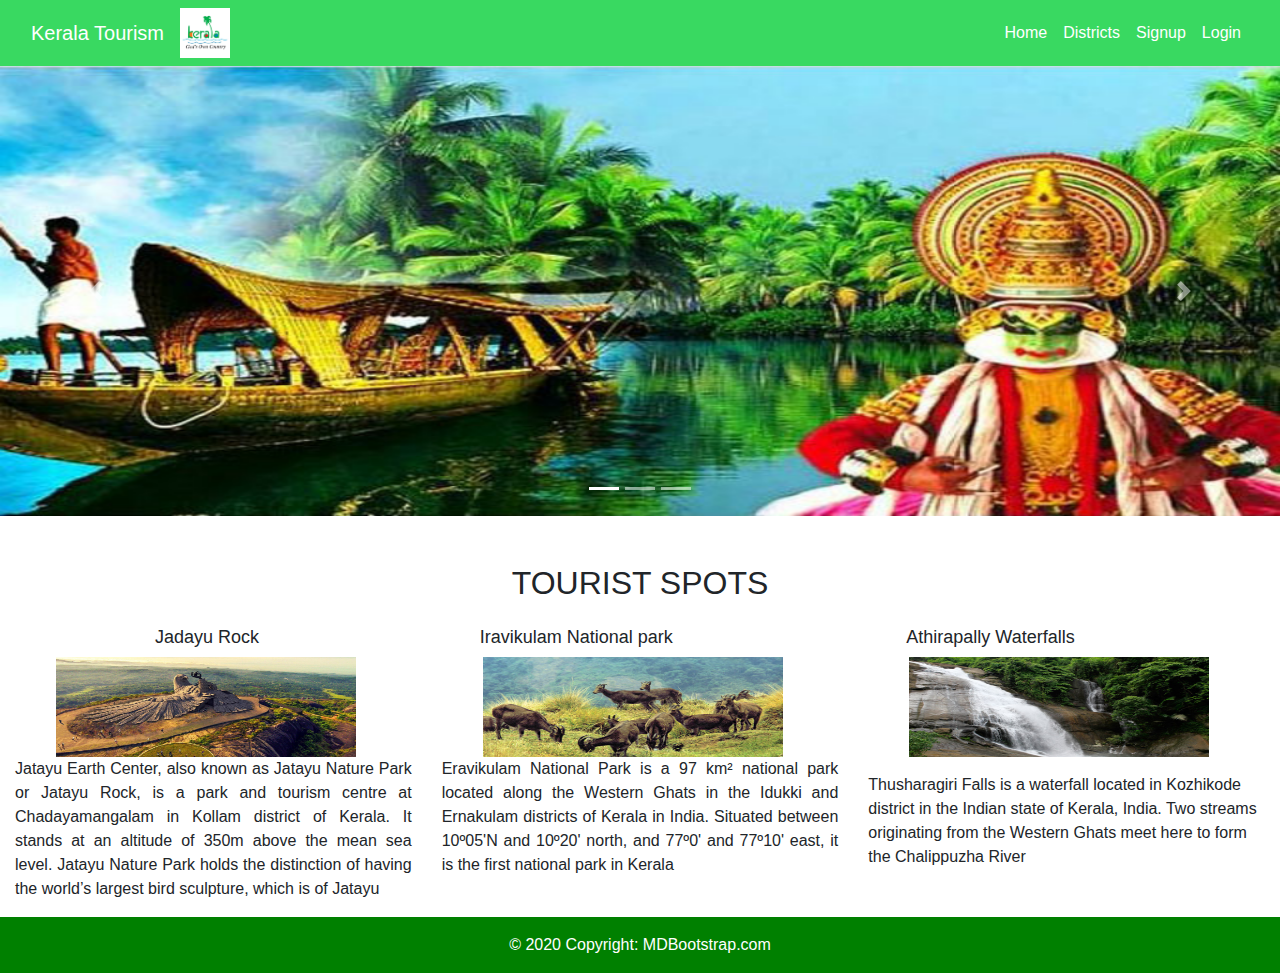
<file: index.html>
<!DOCTYPE html>
<html lang="en">
<head>
    <meta charset="UTF-8">
    <meta http-equiv="X-UA-Compatible" content="IE=edge">
    <meta name="viewport" content="width=device-width, initial-scale=1.0">
    <link href="css/bootstrap.css" rel="stylesheet">
    <link href="css/style.css" rel="stylesheet">
    <title>Kerala Tourism</title>
</head>
<body>
    <!----nav bar-->
    <nav class="navbar navbar-expand-lg bg-light nav_color">
        <div class="container-fluid" >
          <a class="navbar-brand" style="color:white">Kerala Tourism</a>
          <img src="./images/ogo.jpg" style="width:50px;height:50px;"/>
          <button class="navbar-toggler" type="button" data-bs-toggle="collapse" data-bs-target="#navbarSupportedContent" aria-controls="navbarSupportedContent" aria-expanded="false" aria-label="Toggle navigation">
            <span class="navbar-toggler-icon"></span>
          </button>
          <div class="collapse navbar-collapse menu" id="navbarSupportedContent">
            
            <ul class="navbar-nav me-auto mb-2 mb-lg-0 navbar-nav ml-auto">
              <li class="nav-item">
                <a class="nav-link active" aria-current="page" href="index.html" style="color:white">Home</a>
              </li>
              <li class="nav-item">
                <a class="nav-link" href="Districts.html" style="color:white">Districts</a>
              </li>
              <li class="nav-item">
                <a class="nav-link" href="signup.html" style="color:white">Signup</a>
              </li>
              
              <li class="nav-item">
                <a class="nav-link" href="login.html" style="color:white">Login</a>
              </li>
            </ul>
            
          </div>
        </div>
      </nav>
<!-----navbar ends-->
<!-----Carousal starts-->
<div id="demo" class="carousel slide" data-ride="carousel">

    <!-- Indicators -->
    <ul class="carousel-indicators">
      <li data-target="#demo" data-slide-to="0" class="active"></li>
      <li data-target="#demo" data-slide-to="1"></li>
      <li data-target="#demo" data-slide-to="2"></li>
    </ul>
    
    <!-- The slideshow -->
    <div class="carousel-inner">
      <div class="carousel-item active">
        <img src="images/kerala1.jpg" alt="Los Angeles" width="1100" height="450">
      </div>
      <div class="carousel-item">
        <img src="images/a.jpeg" alt="Chicago" width="1100" height="450">
      </div>
      <div class="carousel-item">
        <img src="images/b.jpg" alt="New York" width="1100" height="450">
      </div>
    </div>
    
    <!-- Left and right controls -->
    <a class="carousel-control-prev" href="#demo" data-slide="prev">
      <span class="carousel-control-prev-icon"></span>
    </a>
    <a class="carousel-control-next" href="#demo" data-slide="next">
      <span class="carousel-control-next-icon"></span>
    </a>
  </div>
  <!-----Carousal ends-->
<br>
<br>
 <!-----grid starts-->
  <div class="container-fluid">
   <div class="row">
    <div class="col-sm-12"><h2 style="text-align:center;margin-bottom: 25px;">TOURIST SPOTS</h2></div>
            <div class="col-sm-4"><h4 style="margin-left:140px;">Jadayu Rock</h4>
                <img src="images/Jadayu.jpg" style="width:300px;height:100px;margin-left:41px;"/>
            <p style="text-align: justify;">Jatayu Earth Center, also known as Jatayu Nature Park or Jatayu Rock, is a park and tourism centre 
                at Chadayamangalam in Kollam district of Kerala. It stands at an altitude of 350m above the mean sea level. 
                Jatayu Nature Park holds the distinction of having the world’s
                 largest bird sculpture, which is of Jatayu</p>
            </div>
            <div class="col-sm-4"><h4 style="margin-left:38px;">Iravikulam National park</h4>
                <img src="images/iravi.jpg" style="width:300px;height:100px;margin-left:41px;"/>
            <p style="text-align: justify;">Eravikulam National Park is a 97 km² national park located along the Western Ghats in the Idukki and Ernakulam districts of Kerala in India. Situated between 10º05'N and 10º20' north, 
                and 77º0' and 77º10' east, it is the first national park in Kerala</p>
            </div>
            <div class="col-sm-4"><h4 style="margin-left:38px;">Athirapally Waterfalls</h4>
                <img src="images/thusharigiri.jpg" style="width:300px;height:100px;margin-left:41px;"/>
            <p style="text-align: justify;"></p>Thusharagiri Falls is a waterfall located in Kozhikode district in the Indian state of Kerala, 
            India. Two streams originating from the Western Ghats meet here to form the Chalippuzha River</p>
            </div>
     </div>
    </div>
     <!-----grid ends-->

    <!-- Footer -->
<!-- Footer -->
<footer class="page-footer font-small blue" style="background-color: green;">

    <!-- Copyright -->
    <div class="footer-copyright text-center py-3" style="color: white;">© 2020 Copyright:
      <a href="/" style="color: white;"> MDBootstrap.com</a>
    </div>
    <!-- Copyright -->
  
  </footer>
  <!-- Footer -->
    <script src="https://ajax.googleapis.com/ajax/libs/jquery/1.12.4/jquery.min.js"></script>
    <script src="js/bootstrap.js"></script>    


</body>
</html>
</file>
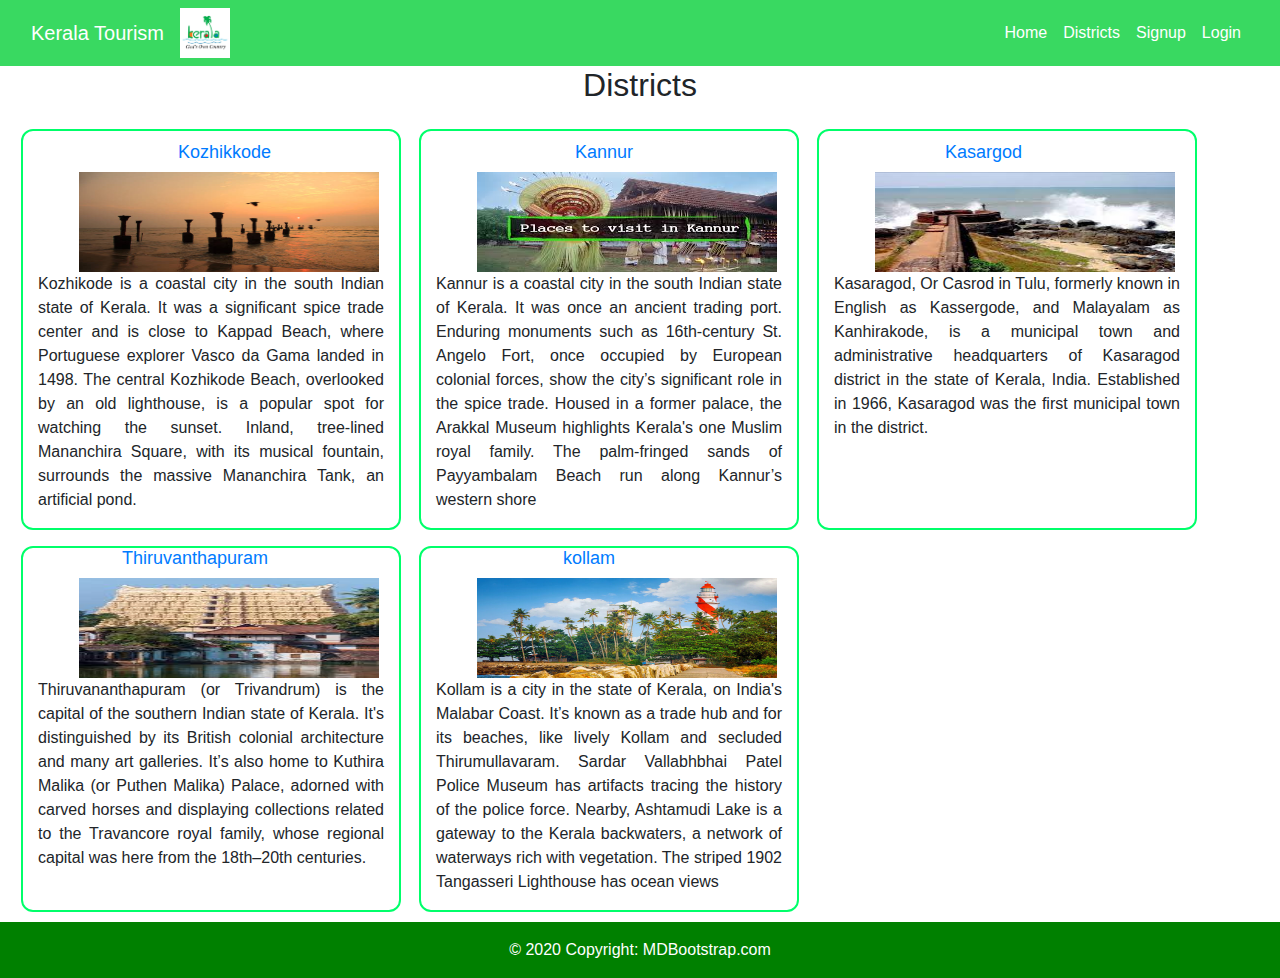
<file: Districts.html>
<!DOCTYPE html>
<html lang="en">
<head>
    <meta charset="UTF-8">
    <meta http-equiv="X-UA-Compatible" content="IE=edge">
    <meta name="viewport" content="width=device-width, initial-scale=1.0">
    <link href="css/bootstrap.css" rel="stylesheet">
    <link href="css/style.css" rel="stylesheet">
    <title>Kerala Tourism</title>
</head>
<body>
    <!----nav bar-->
    <nav class="navbar navbar-expand-lg bg-light nav_color">
        <div class="container-fluid" >
          <a class="navbar-brand" style="color:white">Kerala Tourism</a>
          <img src="./images/ogo.jpg" style="width:50px;height:50px;"/>
          <button class="navbar-toggler" type="button" data-bs-toggle="collapse" data-bs-target="#navbarSupportedContent" aria-controls="navbarSupportedContent" aria-expanded="false" aria-label="Toggle navigation">
            <span class="navbar-toggler-icon"></span>
          </button>
          <div class="collapse navbar-collapse menu" id="navbarSupportedContent">
            
            <ul class="navbar-nav me-auto mb-2 mb-lg-0 navbar-nav ml-auto">
              <li class="nav-item">
                <a class="nav-link active" aria-current="page" href="index.html" style="color:white">Home</a>
              </li>
              <li class="nav-item">
                <a class="nav-link" href="Districts.html" style="color:white">Districts</a>
              </li>
              <li class="nav-item">
                <a class="nav-link" href="signup.html" style="color:white">Signup</a>
              </li>
              
              <li class="nav-item">
                <a class="nav-link" href="login.html" style="color:white">Login</a>
              </li>
            </ul>
            
          </div>
        </div>
      </nav>
<!-----navbar ends-->

 <!-----grid starts-->
  <div class="container">
   <div class="row">
    <div class="col-sm-12"><h2 style="text-align:center;margin-bottom: 25px;">Districts</h2></div>
            <div class="col-sm-4" style=" border: 2px solid #00ff6a;
            border-radius: 12px;margin-left:-49px;"><h4 style="margin-left:140px;padding-top: 11px;"><a href="kozhikkode.html">Kozhikkode</a></h4>
                <img src="images/calicut.jpg" style="width:300px;height:100px;margin-left:41px;"/>
            <p style="text-align: justify;">Kozhikode is a coastal city in the south Indian state of Kerala. 
                It was a significant spice trade center and is close to Kappad Beach, where Portuguese explorer Vasco da Gama landed in 1498.
                 The central Kozhikode Beach, overlooked by an old lighthouse, is a popular spot for watching the sunset. Inland, tree-lined 
                 Mananchira Square, 
                with its musical fountain, surrounds the massive Mananchira Tank, an artificial pond. </p>
            </div>
            <div class="col-sm-4" style=" border: 2px solid #00ff6a;
            border-radius: 12px;margin-left: 18px;"><h4 style="margin-left:38px;padding-top: 11px;"><a href="kannur.html" style="margin-left:101px;">Kannur</a></h4>
                <img src="images/kannur.jpg" style="width:300px;height:100px;margin-left:41px;"/>
            <p style="text-align: justify;">Kannur is a coastal city in the south Indian state of Kerala. It was once an ancient trading port. Enduring monuments such as 16th-century St. Angelo Fort, once occupied by European colonial forces, show the city’s significant role in the spice trade. Housed in a former palace, the Arakkal Museum highlights Kerala's one Muslim royal family. 
            The palm-fringed sands of Payyambalam Beach run along Kannur’s western shore</p>
            </div>
            <div class="col-sm-4" style="border: 2px solid #00ff6a;
            border-radius: 12px;margin-left: 18px;"><h4 style="margin-left:38px; padding-top: 11px;"><a href="kasargod.html" style="margin-left:73px;">Kasargod</a></h4>
                <img src="images/kasargod.jpg" style="width:300px;height:100px;margin-left:41px;"/>
            <p style="text-align: justify;">Kasaragod, Or Casrod in Tulu, formerly known in English as Kassergode, and Malayalam as Kanhirakode, is a municipal town and administrative headquarters of Kasaragod district in the state of Kerala, India. 
            Established in 1966, Kasaragod was the first municipal town in the district.</p>
            </div>

            <div class="col-sm-4" style="border: 2px solid #00ff6a;
            border-radius: 12px;margin-left:-49px;margin-top:16px;margin-bottom:10px;"><h4 style="margin-left:140px;"><a href="thiruvananthpuram.html" style="margin-left:-56px;">Thiruvanthapuram</a></h4>
                <img src="images/trivandrum.jpg" style="width:300px;height:100px;margin-left:41px;"/>
            <p style="text-align: justify;">Thiruvananthapuram (or Trivandrum) is the capital of the southern Indian state of Kerala. It's distinguished by its British colonial architecture and many art galleries. It’s also home to Kuthira Malika (or Puthen Malika) Palace, adorned with carved horses and displaying collections related to the Travancore royal family, whose regional 
                capital was here from the 18th–20th centuries. </p>
            </div>
            <div class="col-sm-4" style="border: 2px solid #00ff6a;
            border-radius: 12px;margin-left: 18px;margin-top:16px;margin-bottom:10px;"><h4 style="margin-left:38px;"><a href="kollam.html"style="margin-left:89px;" >kollam</a></h4>
                <img src="images/kollam.jpg" style="width:300px;height:100px;margin-left:41px;"/>
            <p style="text-align: justify;">Kollam is a city in the state of Kerala, on India's Malabar Coast. It’s known as a trade hub and for its beaches, like lively Kollam and secluded Thirumullavaram. Sardar Vallabhbhai Patel Police Museum has artifacts tracing the history of the police force. Nearby, Ashtamudi Lake is a gateway to the Kerala backwaters, 
                a network of waterways rich with vegetation. The striped 1902 Tangasseri Lighthouse has ocean views</p>
            </div>
     </div>
    </div>
     <!-----grid ends-->

    <!-- Footer -->
<!-- Footer -->
<footer class="page-footer font-small blue" style="background-color: green;">

    <!-- Copyright -->
    <div class="footer-copyright text-center py-3" style="color: white;">© 2020 Copyright:
      <a href="/" style="color: white;"> MDBootstrap.com</a>
    </div>
    <!-- Copyright -->
  
  </footer>
  <!-- Footer -->
    <script src="https://ajax.googleapis.com/ajax/libs/jquery/1.12.4/jquery.min.js"></script>
    <script src="js/bootstrap.js"></script>    


</body>
</html>
</file>
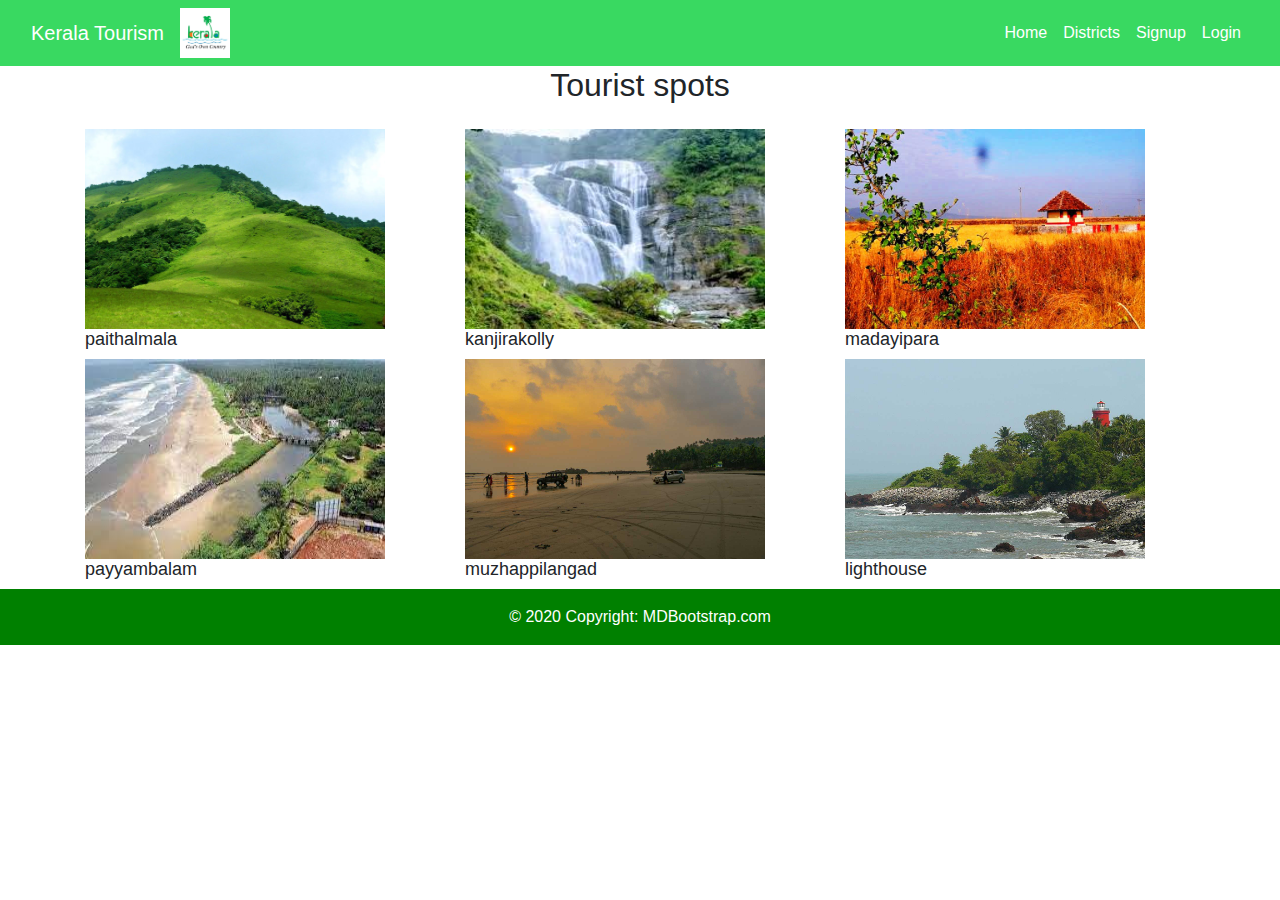
<file: kannur.html>
<!DOCTYPE html>
<html lang="en">
   <head>
      <meta charset="UTF-8">
      <meta http-equiv="X-UA-Compatible" content="IE=edge">
      <meta name="viewport" content="width=device-width, initial-scale=1.0">
      <link href="css/bootstrap.css" rel="stylesheet">
      <link href="css/style.css" rel="stylesheet">
      <title>Kerala Tourism</title>
   </head>
   <body>
      <!----nav bar-->
      <nav class="navbar navbar-expand-lg bg-light nav_color">
         <div class="container-fluid" >
            <a class="navbar-brand" style="color:white">Kerala Tourism</a>
            <img src="./images/ogo.jpg" style="width:50px;height:50px;"/>
            <button class="navbar-toggler" type="button" data-bs-toggle="collapse" data-bs-target="#navbarSupportedContent" aria-controls="navbarSupportedContent" aria-expanded="false" aria-label="Toggle navigation">
            <span class="navbar-toggler-icon"></span>
            </button>
            <div class="collapse navbar-collapse menu" id="navbarSupportedContent">
               <ul class="navbar-nav me-auto mb-2 mb-lg-0 navbar-nav ml-auto">
                  <li class="nav-item">
                     <a class="nav-link active" aria-current="page" href="index.html" style="color:white">Home</a>
                  </li>
                  <li class="nav-item">
                     <a class="nav-link" href="Districts.html" style="color:white">Districts</a>
                  </li>
                  <li class="nav-item">
                     <a class="nav-link" href="signup.html" style="color:white">Signup</a>
                  </li>
                  <li class="nav-item">
                     <a class="nav-link" href="login.html" style="color:white">Login</a>
                  </li>
               </ul>
            </div>
         </div>
      </nav>
      <!-----navbar ends-->
      <!-----grid starts-->
      <div class="container">
         <div class="row">
            <div class="col-sm-12">
               <h2 style="text-align:center;margin-bottom: 25px;">Tourist spots</h2>
            </div>
            <div class="col-sm-4" >
                <img src="images/paithalmala.jpg" style="width:300px;height:200px;"/>
                <h4>paithalmala</h4>
            </div>

           
             <div class="col-sm-4" >
                 <img src="images/kanjirakolly.jpg" style="width:300px;height:200px;"/>
                 <h4>kanjirakolly</h4>
             </div>

            
             <div class="col-sm-4" >
                 <img src="images/madayopara.jpg" style="width:300px;height:200px;"/>
                 <h4>madayipara</h4>
             </div>

             <div class="col-sm-4" >
                <img src="images/payyambalam.jpg" style="width:300px;height:200px;"/>
                <h4>payyambalam</h4>
            </div>

            <div class="col-sm-4" >
                <img src="images/muzhappilangad.jpg" style="width:300px;height:200px;"/>
                <h4>muzhappilangad</h4>
            </div>

            <div class="col-sm-4" >
                <img src="images/lighthouse.jpg" style="width:300px;height:200px;"/>
                <h4>lighthouse</h4>
            </div>
             
         </div>
      </div>
      <!-----grid ends-->
      <!-- Footer -->
      <!-- Footer -->
      <footer class="page-footer font-small blue" style="background-color: green;">
         <!-- Copyright -->
         <div class="footer-copyright text-center py-3" style="color: white;">© 2020 Copyright:
            <a href="/" style="color: white;"> MDBootstrap.com</a>
         </div>
         <!-- Copyright -->
      </footer>
      <!-- Footer -->
      <script src="https://ajax.googleapis.com/ajax/libs/jquery/1.12.4/jquery.min.js"></script>
      <script src="js/bootstrap.js"></script>    
   </body>
</html>
</file>
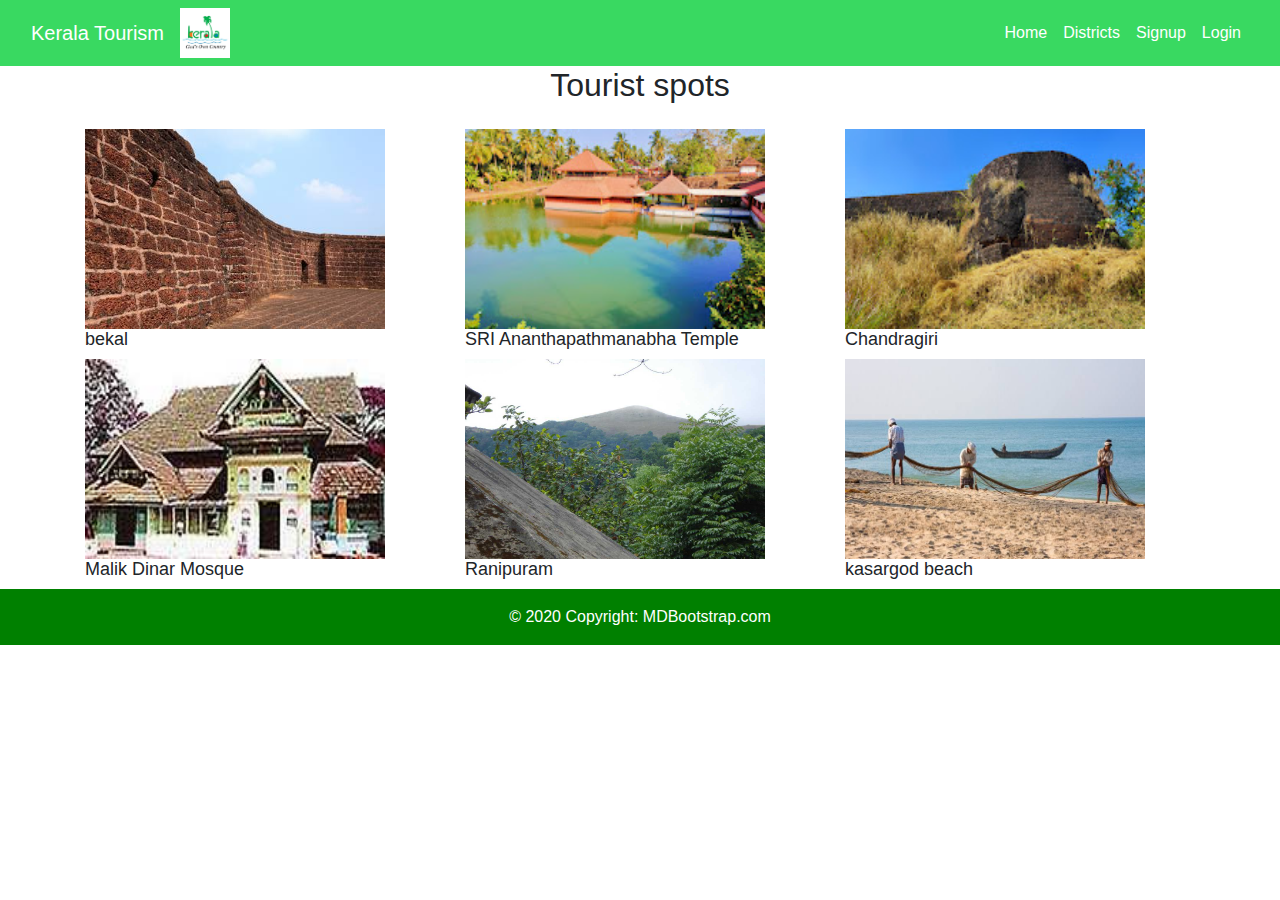
<file: kasargod.html>
<!DOCTYPE html>
<html lang="en">
   <head>
      <meta charset="UTF-8">
      <meta http-equiv="X-UA-Compatible" content="IE=edge">
      <meta name="viewport" content="width=device-width, initial-scale=1.0">
      <link href="css/bootstrap.css" rel="stylesheet">
      <link href="css/style.css" rel="stylesheet">
      <title>Kerala Tourism</title>
   </head>
   <body>
      <!----nav bar-->
      <nav class="navbar navbar-expand-lg bg-light nav_color">
         <div class="container-fluid" >
            <a class="navbar-brand" style="color:white">Kerala Tourism</a>
            <img src="./images/ogo.jpg" style="width:50px;height:50px;"/>
            <button class="navbar-toggler" type="button" data-bs-toggle="collapse" data-bs-target="#navbarSupportedContent" aria-controls="navbarSupportedContent" aria-expanded="false" aria-label="Toggle navigation">
            <span class="navbar-toggler-icon"></span>
            </button>
            <div class="collapse navbar-collapse menu" id="navbarSupportedContent">
               <ul class="navbar-nav me-auto mb-2 mb-lg-0 navbar-nav ml-auto">
                  <li class="nav-item">
                     <a class="nav-link active" aria-current="page" href="index.html" style="color:white">Home</a>
                  </li>
                  <li class="nav-item">
                     <a class="nav-link" href="Districts.html" style="color:white">Districts</a>
                  </li>
                  <li class="nav-item">
                     <a class="nav-link" href="signup.html" style="color:white">Signup</a>
                  </li>
                  <li class="nav-item">
                     <a class="nav-link" href="login.html" style="color:white">Login</a>
                  </li>
               </ul>
            </div>
         </div>
      </nav>
      <!-----navbar ends-->
      <!-----grid starts-->
      <div class="container">
         <div class="row">
            <div class="col-sm-12">
               <h2 style="text-align:center;margin-bottom: 25px;">Tourist spots</h2>
            </div>
            <div class="col-sm-4" >
                <img src="images/bekal.jpg" style="width:300px;height:200px;"/>
                <h4>bekal</h4>
            </div>

           
             <div class="col-sm-4" >
                 <img src="images/ananthapathmanabha.jpg" style="width:300px;height:200px;"/>
                 <h4>SRI Ananthapathmanabha Temple</h4>
             </div>

            
             <div class="col-sm-4" >
                 <img src="images/chandragiri.jpg" style="width:300px;height:200px;"/>
                 <h4>Chandragiri</h4>
             </div>

             <div class="col-sm-4" >
                <img src="images/malik_dinar.jpg" style="width:300px;height:200px;"/>
                <h4>Malik Dinar Mosque</h4>
            </div>

            <div class="col-sm-4" >
                <img src="images/ranipuram.jpg" style="width:300px;height:200px;"/>
                <h4>Ranipuram</h4>
            </div>

            <div class="col-sm-4" >
                <img src="images/kasargod_beach.jpg" style="width:300px;height:200px;"/>
                <h4>kasargod beach</h4>
            </div>
             
         </div>
      </div>
      <!-----grid ends-->
      <!-- Footer -->
      <!-- Footer -->
      <footer class="page-footer font-small blue" style="background-color: green;">
         <!-- Copyright -->
         <div class="footer-copyright text-center py-3" style="color: white;">© 2020 Copyright:
            <a href="/" style="color: white;"> MDBootstrap.com</a>
         </div>
         <!-- Copyright -->
      </footer>
      <!-- Footer -->
      <script src="https://ajax.googleapis.com/ajax/libs/jquery/1.12.4/jquery.min.js"></script>
      <script src="js/bootstrap.js"></script>    
   </body>
</html>
</file>
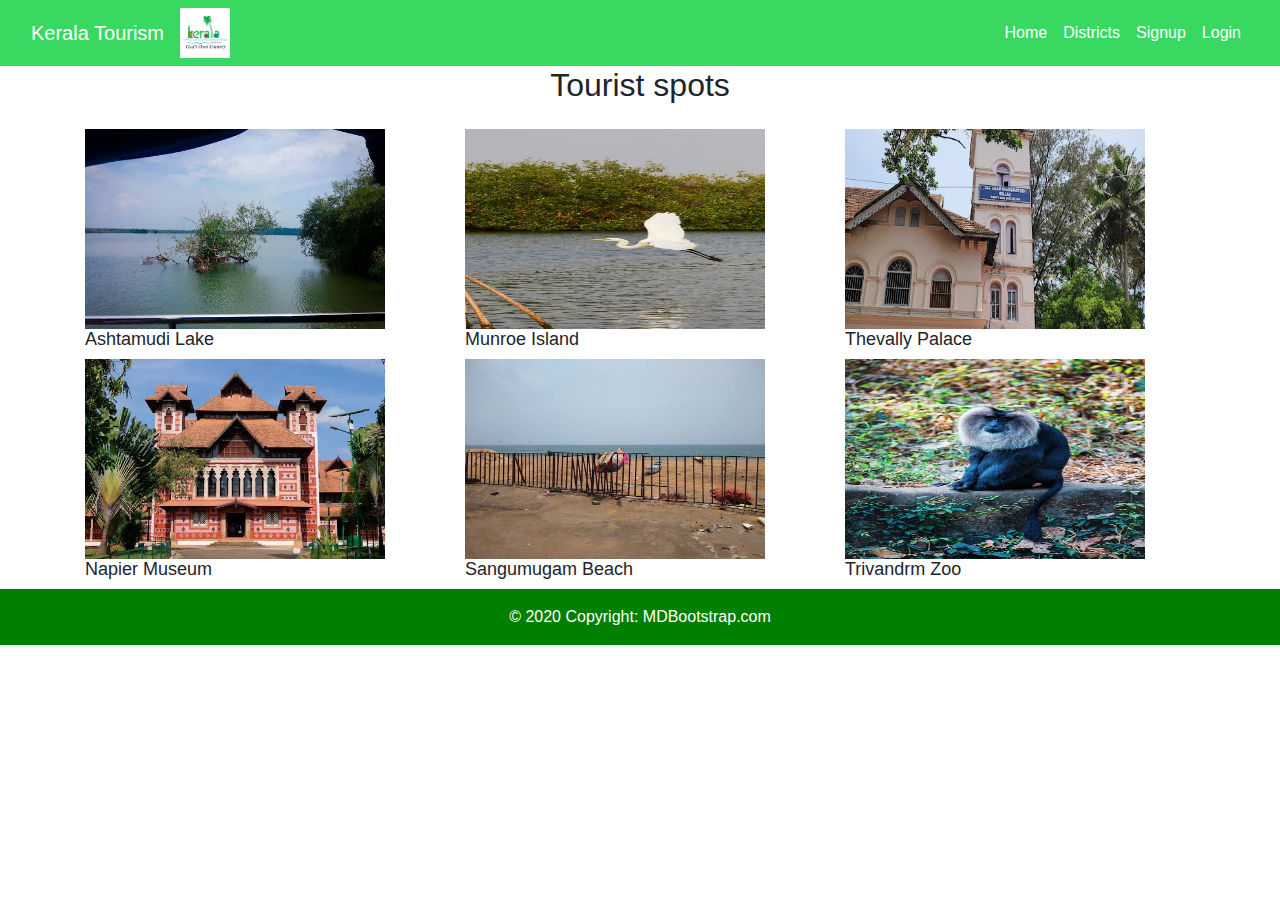
<file: kollam.html>
<!DOCTYPE html>
<html lang="en">
   <head>
      <meta charset="UTF-8">
      <meta http-equiv="X-UA-Compatible" content="IE=edge">
      <meta name="viewport" content="width=device-width, initial-scale=1.0">
      <link href="css/bootstrap.css" rel="stylesheet">
      <link href="css/style.css" rel="stylesheet">
      <title>Kerala Tourism</title>
   </head>
   <body>
      <!----nav bar-->
      <nav class="navbar navbar-expand-lg bg-light nav_color">
         <div class="container-fluid" >
            <a class="navbar-brand" style="color:white">Kerala Tourism</a>
            <img src="./images/ogo.jpg" style="width:50px;height:50px;"/>
            <button class="navbar-toggler" type="button" data-bs-toggle="collapse" data-bs-target="#navbarSupportedContent" aria-controls="navbarSupportedContent" aria-expanded="false" aria-label="Toggle navigation">
            <span class="navbar-toggler-icon"></span>
            </button>
            <div class="collapse navbar-collapse menu" id="navbarSupportedContent">
               <ul class="navbar-nav me-auto mb-2 mb-lg-0 navbar-nav ml-auto">
                  <li class="nav-item">
                     <a class="nav-link active" aria-current="page" href="index.html" style="color:white">Home</a>
                  </li>
                  <li class="nav-item">
                     <a class="nav-link" href="Districts.html" style="color:white">Districts</a>
                  </li>
                  <li class="nav-item">
                     <a class="nav-link" href="signup.html" style="color:white">Signup</a>
                  </li>
                  <li class="nav-item">
                     <a class="nav-link" href="login.html" style="color:white">Login</a>
                  </li>
               </ul>
            </div>
         </div>
      </nav>
      <!-----navbar ends-->
      <!-----grid starts-->
      <div class="container">
         <div class="row">
            <div class="col-sm-12">
               <h2 style="text-align:center;margin-bottom: 25px;">Tourist spots</h2>
            </div>
            <div class="col-sm-4" >
                <img src="images/ashtamudi.jpg" style="width:300px;height:200px;"/>
                <h4>Ashtamudi Lake</h4>
            </div>

           
             <div class="col-sm-4" >
                 <img src="images/munroe.jpg" style="width:300px;height:200px;"/>
                 <h4>Munroe Island</h4>
             </div>

            
             <div class="col-sm-4" >
                 <img src="images/thevally.jpg" style="width:300px;height:200px;"/>
                 <h4>Thevally Palace</h4>
             </div>

             <div class="col-sm-4" >
                <img src="images/napier.jpg" style="width:300px;height:200px;"/>
                <h4>Napier Museum</h4>
            </div>

            <div class="col-sm-4" >
                <img src="images/sangumugam.jpg" style="width:300px;height:200px;"/>
                <h4>Sangumugam Beach</h4>
            </div>

            <div class="col-sm-4" >
                <img src="images/trivandrm_zoo.jpg" style="width:300px;height:200px;"/>
                <h4>Trivandrm Zoo</h4>
            </div>
             
         </div>
      </div>
      <!-----grid ends-->
      <!-- Footer -->
      <!-- Footer -->
      <footer class="page-footer font-small blue" style="background-color: green;">
         <!-- Copyright -->
         <div class="footer-copyright text-center py-3" style="color: white;">© 2020 Copyright:
            <a href="/" style="color: white;"> MDBootstrap.com</a>
         </div>
         <!-- Copyright -->
      </footer>
      <!-- Footer -->
      <script src="https://ajax.googleapis.com/ajax/libs/jquery/1.12.4/jquery.min.js"></script>
      <script src="js/bootstrap.js"></script>    
   </body>
</html>
</file>
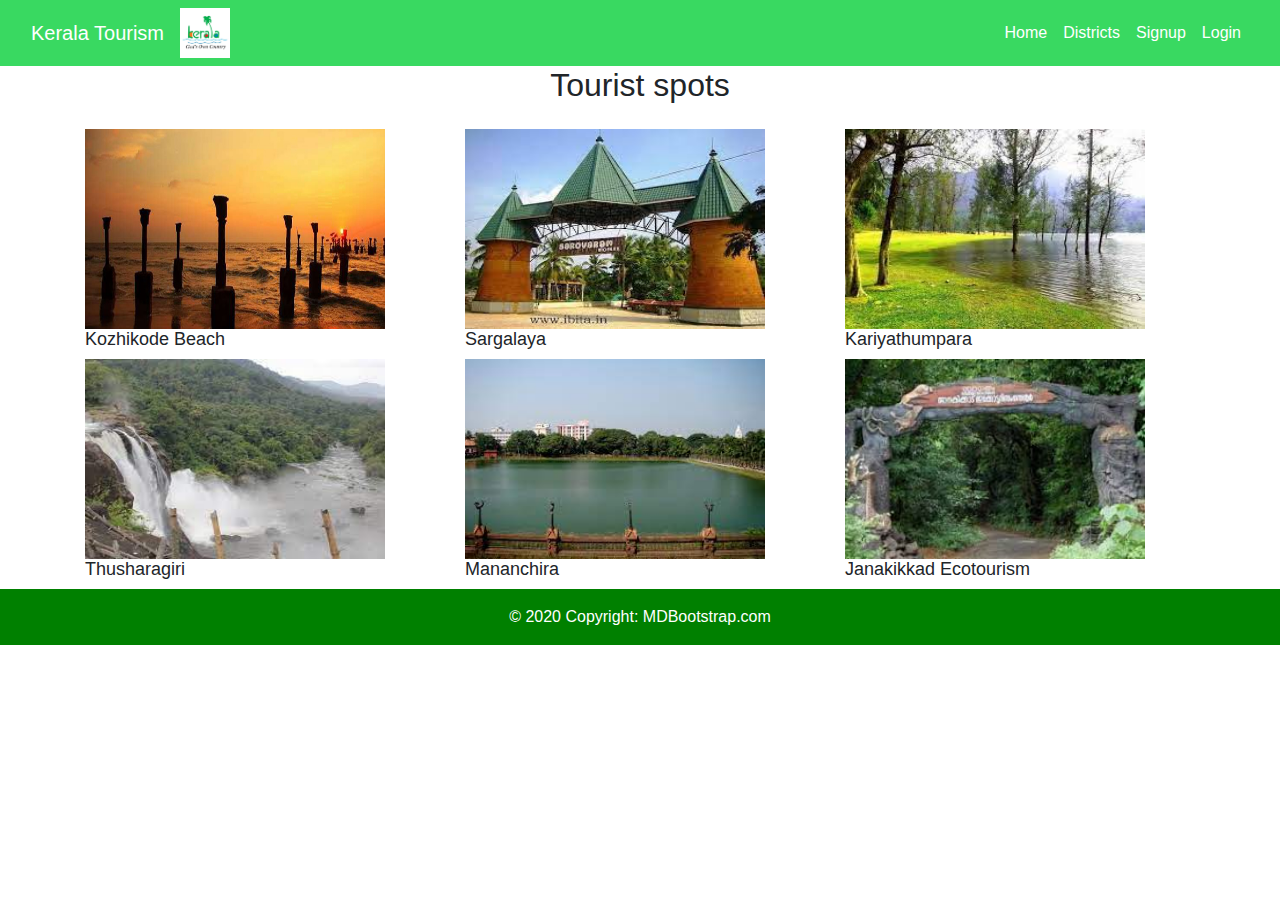
<file: kozhikkode.html>
<!DOCTYPE html>
<html lang="en">
   <head>
      <meta charset="UTF-8">
      <meta http-equiv="X-UA-Compatible" content="IE=edge">
      <meta name="viewport" content="width=device-width, initial-scale=1.0">
      <link href="css/bootstrap.css" rel="stylesheet">
      <link href="css/style.css" rel="stylesheet">
      <title>Kerala Tourism</title>
   </head>
   <body>
      <!----nav bar-->
      <nav class="navbar navbar-expand-lg bg-light nav_color">
         <div class="container-fluid" >
            <a class="navbar-brand" style="color:white">Kerala Tourism</a>
            <img src="./images/ogo.jpg" style="width:50px;height:50px;"/>
            <button class="navbar-toggler" type="button" data-bs-toggle="collapse" data-bs-target="#navbarSupportedContent" aria-controls="navbarSupportedContent" aria-expanded="false" aria-label="Toggle navigation">
            <span class="navbar-toggler-icon"></span>
            </button>
            <div class="collapse navbar-collapse menu" id="navbarSupportedContent">
               <ul class="navbar-nav me-auto mb-2 mb-lg-0 navbar-nav ml-auto">
                  <li class="nav-item">
                     <a class="nav-link active" aria-current="page" href="index.html" style="color:white">Home</a>
                  </li>
                  <li class="nav-item">
                     <a class="nav-link" href="Districts.html" style="color:white">Districts</a>
                  </li>
                  <li class="nav-item">
                     <a class="nav-link" href="signup.html" style="color:white">Signup</a>
                  </li>
                  <li class="nav-item">
                     <a class="nav-link" href="login.html" style="color:white">Login</a>
                  </li>
               </ul>
            </div>
         </div>
      </nav>
      <!-----navbar ends-->
      <!-----grid starts-->
      <div class="container">
         <div class="row">
            <div class="col-sm-12">
               <h2 style="text-align:center;margin-bottom: 25px;">Tourist spots</h2>
            </div>
            <div class="col-sm-4" >
                <img src="images/beach.jpg" style="width:300px;height:200px;"/>
                <h4>Kozhikode Beach</h4>
            </div>

           
             <div class="col-sm-4" >
                 <img src="images/sargalaya.jpg" style="width:300px;height:200px;"/>
                 <h4>Sargalaya</h4>
             </div>

            
             <div class="col-sm-4" >
                 <img src="images/kariyathumpara.jpg" style="width:300px;height:200px;"/>
                 <h4>Kariyathumpara</h4>
             </div>

             <div class="col-sm-4" >
                <img src="images/thusharagiri.jpg" style="width:300px;height:200px;"/>
                <h4>Thusharagiri</h4>
            </div>

            <div class="col-sm-4" >
                <img src="images/mananchira.jpg" style="width:300px;height:200px;"/>
                <h4>Mananchira</h4>
            </div>

            <div class="col-sm-4" >
                <img src="images/s.jpg" style="width:300px;height:200px;"/>
                <h4>Janakikkad Ecotourism</h4>
            </div>
             
         </div>
      </div>
      <!-----grid ends-->
      <!-- Footer -->
      <!-- Footer -->
      <footer class="page-footer font-small blue" style="background-color: green;">
         <!-- Copyright -->
         <div class="footer-copyright text-center py-3" style="color: white;">© 2020 Copyright:
            <a href="/" style="color: white;"> MDBootstrap.com</a>
         </div>
         <!-- Copyright -->
      </footer>
      <!-- Footer -->
      <script src="https://ajax.googleapis.com/ajax/libs/jquery/1.12.4/jquery.min.js"></script>
      <script src="js/bootstrap.js"></script>    
   </body>
</html>
</file>
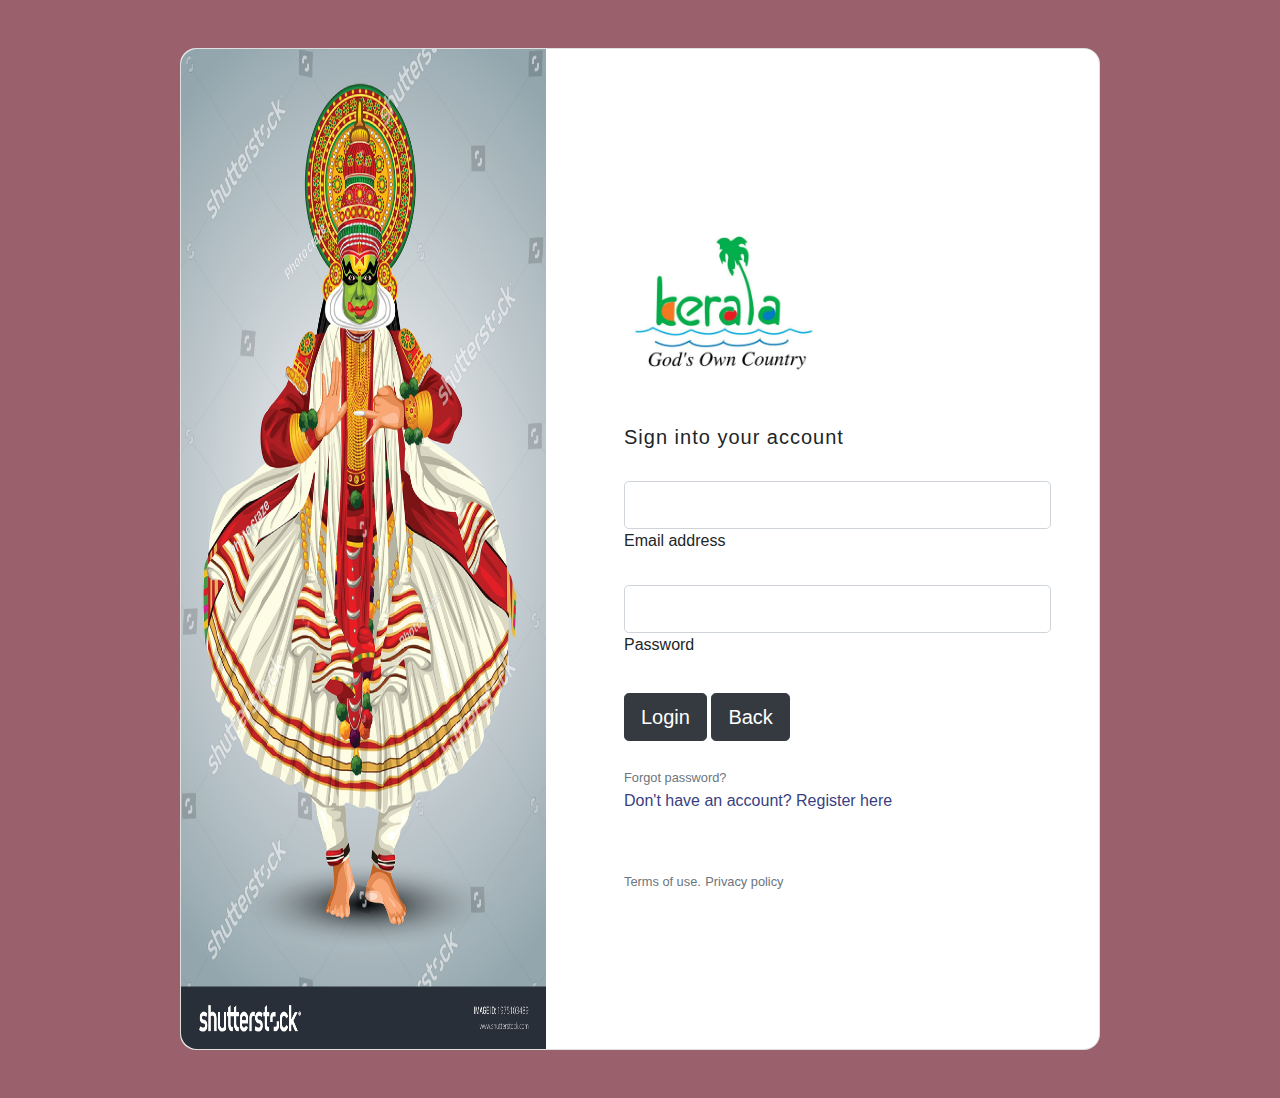
<file: login.html>
<!DOCTYPE html>
<html lang="en">
<head>
    <meta charset="UTF-8">
    <meta http-equiv="X-UA-Compatible" content="IE=edge">
    <meta name="viewport" content="width=device-width, initial-scale=1.0">
    <title>Document</title>
    <link href="css/bootstrap.css" rel="stylesheet">
    <link href="css/style.css" rel="stylesheet">
</head>
<body>
    <section class="vh-100" style="background-color: #9A616D;">
        <div class="container py-5 h-100">
          <div class="row d-flex justify-content-center align-items-center h-100">
            <div class="col col-xl-10">
              <div class="card" style="border-radius: 1rem;">
                <div class="row g-0">
                  <div class="col-md-6 col-lg-5 d-none d-md-block">
                    <img src="images/Kerala.jpg" 
                      alt="login form" class="img-fluid" style="border-radius: 1rem 0 0 1rem;
                      width:600px;height:1000px;" />
                  </div>
                  <div class="col-md-6 col-lg-7 d-flex align-items-center">
                    <div class="card-body p-4 p-lg-5 text-black">
      
                      <form>
      
                        <div class="d-flex align-items-center mb-3 pb-1">
                          <i class="fas fa-cubes fa-2x me-3" style="color: #ff6219;"></i>
                          <span class="h1 fw-bold mb-0"><img src="images/ogo.jpg" width="200px;" height="200px"></span>
                        </div>
      
                        <h5 class="fw-normal mb-3 pb-3" style="letter-spacing: 1px;">Sign into your account</h5>
      
                        <div class="form-outline mb-4">
                          <input type="email" id="form2Example17" class="form-control form-control-lg" />
                          <label class="form-label" for="form2Example17">Email address</label>
                        </div>
      
                        <div class="form-outline mb-4">
                          <input type="password" id="form2Example27" class="form-control form-control-lg" />
                          <label class="form-label" for="form2Example27">Password</label>
                        </div>
      
                        <div class="pt-1 mb-4">
                          <button class="btn btn-dark btn-lg " type="button">Login</button>
                          <a href="index.html" class="btn btn-dark btn-lg " type="button">Back</a>
                        </div>
      
                        <a class="small text-muted" href="#!">Forgot password?</a>
                        <p class="mb-5 pb-lg-2" style="color: #393f81;">Don't have an account? <a href="signup.html"
                            style="color: #393f81;">Register here</a></p>
                        <a href="#!" class="small text-muted">Terms of use.</a>
                        <a href="#!" class="small text-muted">Privacy policy</a>
                      </form>
      
                    </div>
                  </div>
                </div>
              </div>
            </div>
          </div>
        </div>
      </section>
      <script src="https://ajax.googleapis.com/ajax/libs/jquery/1.12.4/jquery.min.js"></script>
    <script src="js/bootstrap.js"></script> 
</body>
</html>
</file>
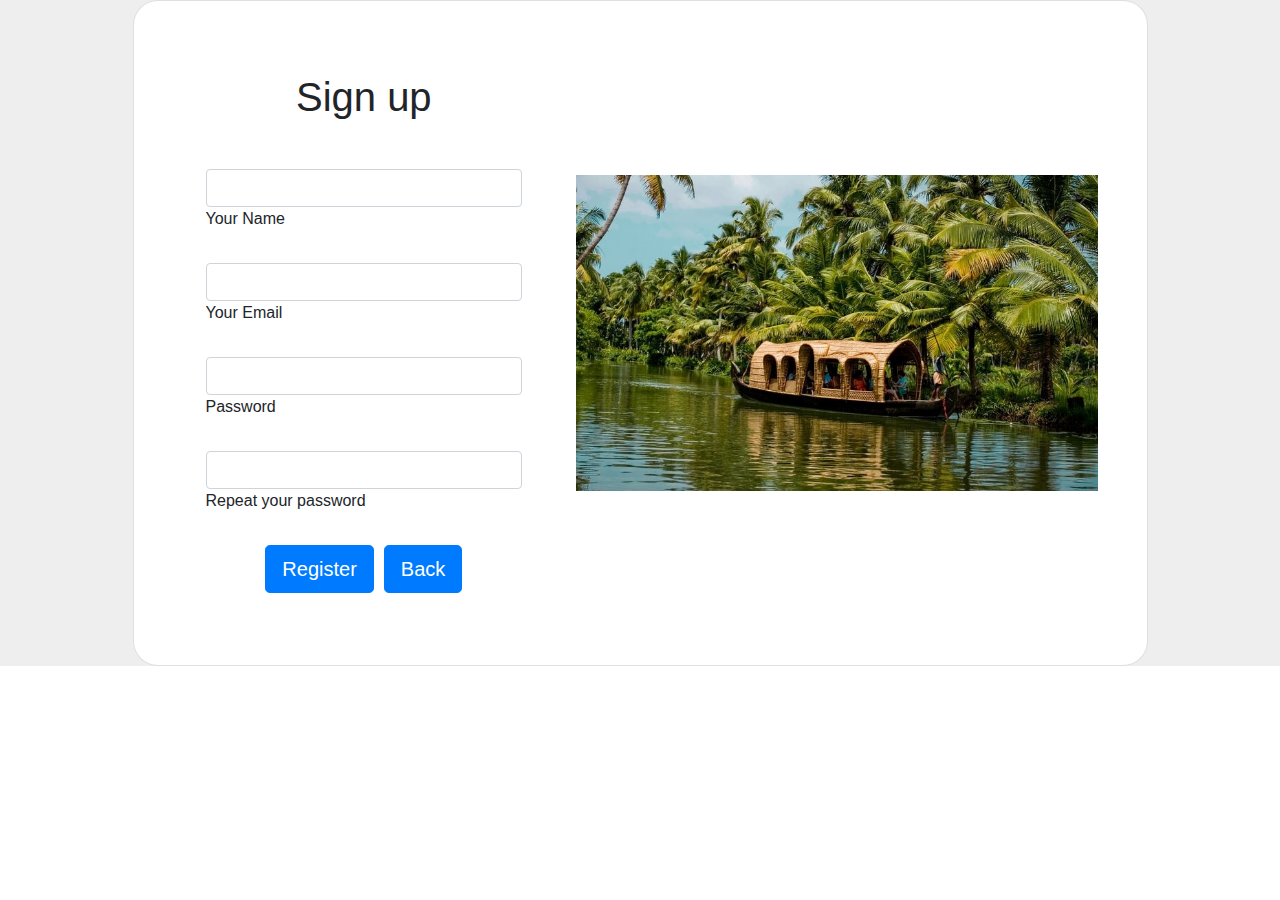
<file: signup.html>
<!DOCTYPE html>
<html lang="en">
<head>
    <meta charset="UTF-8">
    <meta http-equiv="X-UA-Compatible" content="IE=edge">
    <meta name="viewport" content="width=device-width, initial-scale=1.0">
    <title>Document</title>
    <link href="css/bootstrap.css" rel="stylesheet">
    <link href="css/style.css" rel="stylesheet">
</head>
<body>
    <section class="vh-100" style="background-color: #eee;">
        <div class="container h-100">
          <div class="row d-flex justify-content-center align-items-center h-100">
            <div class="col-lg-12 col-xl-11">
              <div class="card text-black" style="border-radius: 25px;">
                <div class="card-body p-md-5">
                  <div class="row justify-content-center">
                    <div class="col-md-10 col-lg-6 col-xl-5 order-2 order-lg-1">
      
                      <p class="text-center h1 fw-bold mb-5 mx-1 mx-md-4 mt-4">Sign up</p>
      
                      <form class="mx-1 mx-md-4">
      
                        <div class="d-flex flex-row align-items-center mb-4">
                          <i class="fas fa-user fa-lg me-3 fa-fw"></i>
                          <div class="form-outline flex-fill mb-0">
                            <input type="text" id="form3Example1c" class="form-control" />
                            <label class="form-label" for="form3Example1c">Your Name</label>
                          </div>
                        </div>
      
                        <div class="d-flex flex-row align-items-center mb-4">
                          <i class="fas fa-envelope fa-lg me-3 fa-fw"></i>
                          <div class="form-outline flex-fill mb-0">
                            <input type="email" id="form3Example3c" class="form-control" />
                            <label class="form-label" for="form3Example3c">Your Email</label>
                          </div>
                        </div>
      
                        <div class="d-flex flex-row align-items-center mb-4">
                          <i class="fas fa-lock fa-lg me-3 fa-fw"></i>
                          <div class="form-outline flex-fill mb-0">
                            <input type="password" id="form3Example4c" class="form-control" />
                            <label class="form-label" for="form3Example4c">Password</label>
                          </div>
                        </div>
      
                        <div class="d-flex flex-row align-items-center mb-4">
                          <i class="fas fa-key fa-lg me-3 fa-fw"></i>
                          <div class="form-outline flex-fill mb-0">
                            <input type="password" id="form3Example4cd" class="form-control" />
                            <label class="form-label" for="form3Example4cd">Repeat your password</label>
                          </div>
                        </div>
      
      
                        <div class="d-flex justify-content-center mx-4 mb-3 mb-lg-4">
                          <button type="button" class="btn btn-primary btn-lg">Register</button>
                          <a href="index.html" class="btn btn-primary btn-lg " style="margin-left:10px;">Back</a>
                        </div>
      
                      </form>
      
                    </div>
                    <div class="col-md-10 col-lg-6 col-xl-7 d-flex align-items-center order-1 order-lg-2">
      
                      <img src="images/zx.jpg"
                        class="img-fluid" alt="Sample image">
      
                    </div>
                  </div>
                </div>
              </div>
            </div>
          </div>
        </div>
      </section>
      <script src="https://ajax.googleapis.com/ajax/libs/jquery/1.12.4/jquery.min.js"></script>
    <script src="js/bootstrap.js"></script>    
</body>
</html>
</file>
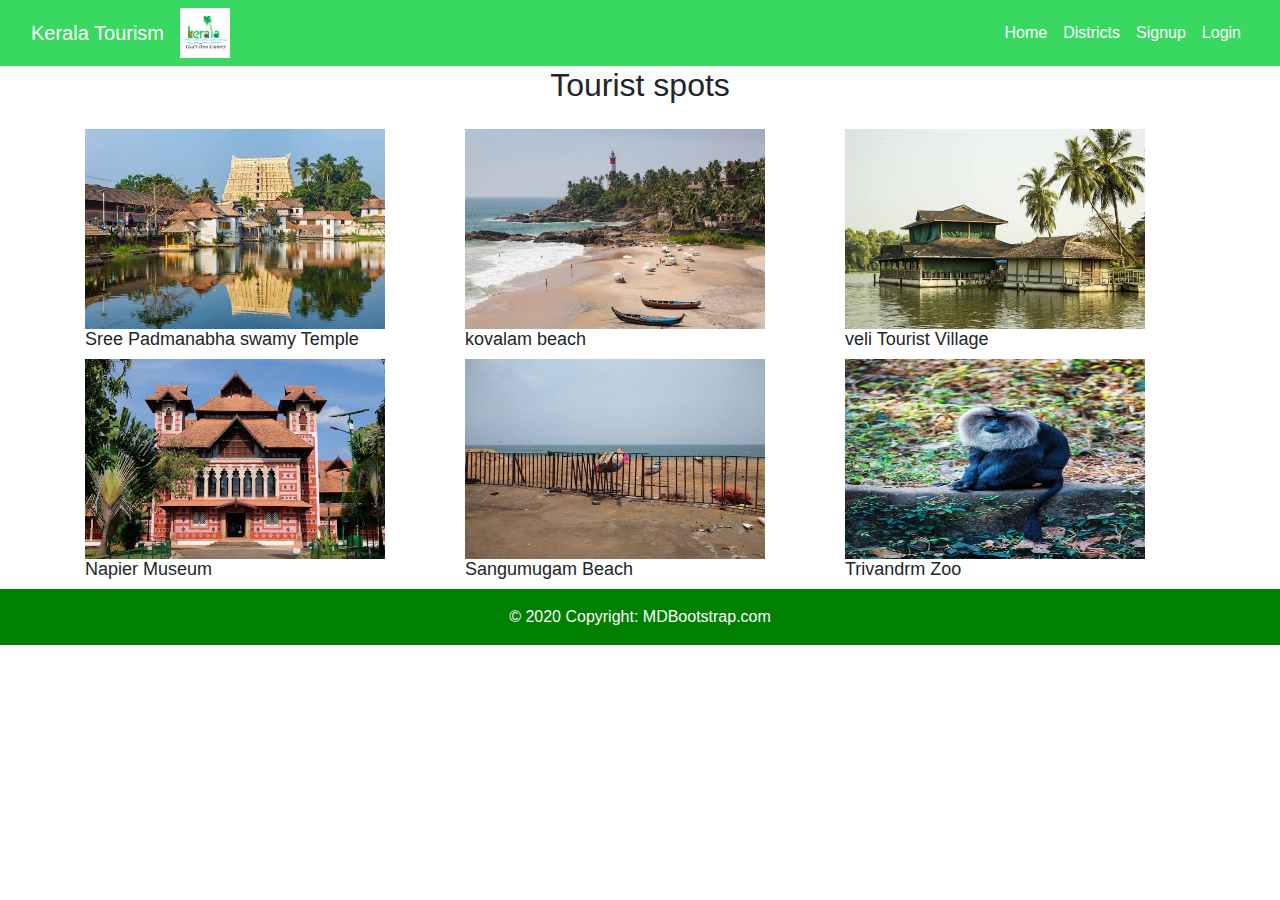
<file: thiruvananthpuram.html>
<!DOCTYPE html>
<html lang="en">
   <head>
      <meta charset="UTF-8">
      <meta http-equiv="X-UA-Compatible" content="IE=edge">
      <meta name="viewport" content="width=device-width, initial-scale=1.0">
      <link href="css/bootstrap.css" rel="stylesheet">
      <link href="css/style.css" rel="stylesheet">
      <title>Kerala Tourism</title>
   </head>
   <body>
      <!----nav bar-->
      <nav class="navbar navbar-expand-lg bg-light nav_color">
         <div class="container-fluid" >
            <a class="navbar-brand" style="color:white">Kerala Tourism</a>
            <img src="./images/ogo.jpg" style="width:50px;height:50px;"/>
            <button class="navbar-toggler" type="button" data-bs-toggle="collapse" data-bs-target="#navbarSupportedContent" aria-controls="navbarSupportedContent" aria-expanded="false" aria-label="Toggle navigation">
            <span class="navbar-toggler-icon"></span>
            </button>
            <div class="collapse navbar-collapse menu" id="navbarSupportedContent">
               <ul class="navbar-nav me-auto mb-2 mb-lg-0 navbar-nav ml-auto">
                  <li class="nav-item">
                     <a class="nav-link active" aria-current="page" href="index.html" style="color:white">Home</a>
                  </li>
                  <li class="nav-item">
                     <a class="nav-link" href="Districts.html" style="color:white">Districts</a>
                  </li>
                  <li class="nav-item">
                     <a class="nav-link" href="#" style="color:white">Signup</a>
                  </li>
                  <li class="nav-item">
                     <a class="nav-link" href="#" style="color:white">Login</a>
                  </li>
               </ul>
            </div>
         </div>
      </nav>
      <!-----navbar ends-->
      <!-----grid starts-->
      <div class="container">
         <div class="row">
            <div class="col-sm-12">
               <h2 style="text-align:center;margin-bottom: 25px;">Tourist spots</h2>
            </div>
            <div class="col-sm-4" >
                <img src="images/sree_padmanabhaswamy.jpg" style="width:300px;height:200px;"/>
                <h4>Sree Padmanabha swamy Temple</h4>
            </div>

           
             <div class="col-sm-4" >
                 <img src="images/kovalam_beach.jpg" style="width:300px;height:200px;"/>
                 <h4>kovalam beach</h4>
             </div>

            
             <div class="col-sm-4" >
                 <img src="images/veli.jpg" style="width:300px;height:200px;"/>
                 <h4>veli Tourist Village</h4>
             </div>

             <div class="col-sm-4" >
                <img src="images/napier.jpg" style="width:300px;height:200px;"/>
                <h4>Napier Museum</h4>
            </div>

            <div class="col-sm-4" >
                <img src="images/sangumugam.jpg" style="width:300px;height:200px;"/>
                <h4>Sangumugam Beach</h4>
            </div>

            <div class="col-sm-4" >
                <img src="images/trivandrm_zoo.jpg" style="width:300px;height:200px;"/>
                <h4>Trivandrm Zoo</h4>
            </div>
             
         </div>
      </div>
      <!-----grid ends-->
      <!-- Footer -->
      <!-- Footer -->
      <footer class="page-footer font-small blue" style="background-color: green;">
         <!-- Copyright -->
         <div class="footer-copyright text-center py-3" style="color: white;">© 2020 Copyright:
            <a href="/" style="color: white;"> MDBootstrap.com</a>
         </div>
         <!-- Copyright -->
      </footer>
      <!-- Footer -->
      <script src="https://ajax.googleapis.com/ajax/libs/jquery/1.12.4/jquery.min.js"></script>
      <script src="js/bootstrap.js"></script>    
   </body>
</html>
</file>
<file: css/style.css>
.nav_color
{
    background-color: rgba(33, 212, 78, 0.89) !important;
}

.menu{
    float:right !important;
}

.carousel-inner img {
    width: 100%;
   
  }

  h4{
    font-size:large;
  }
</file>
